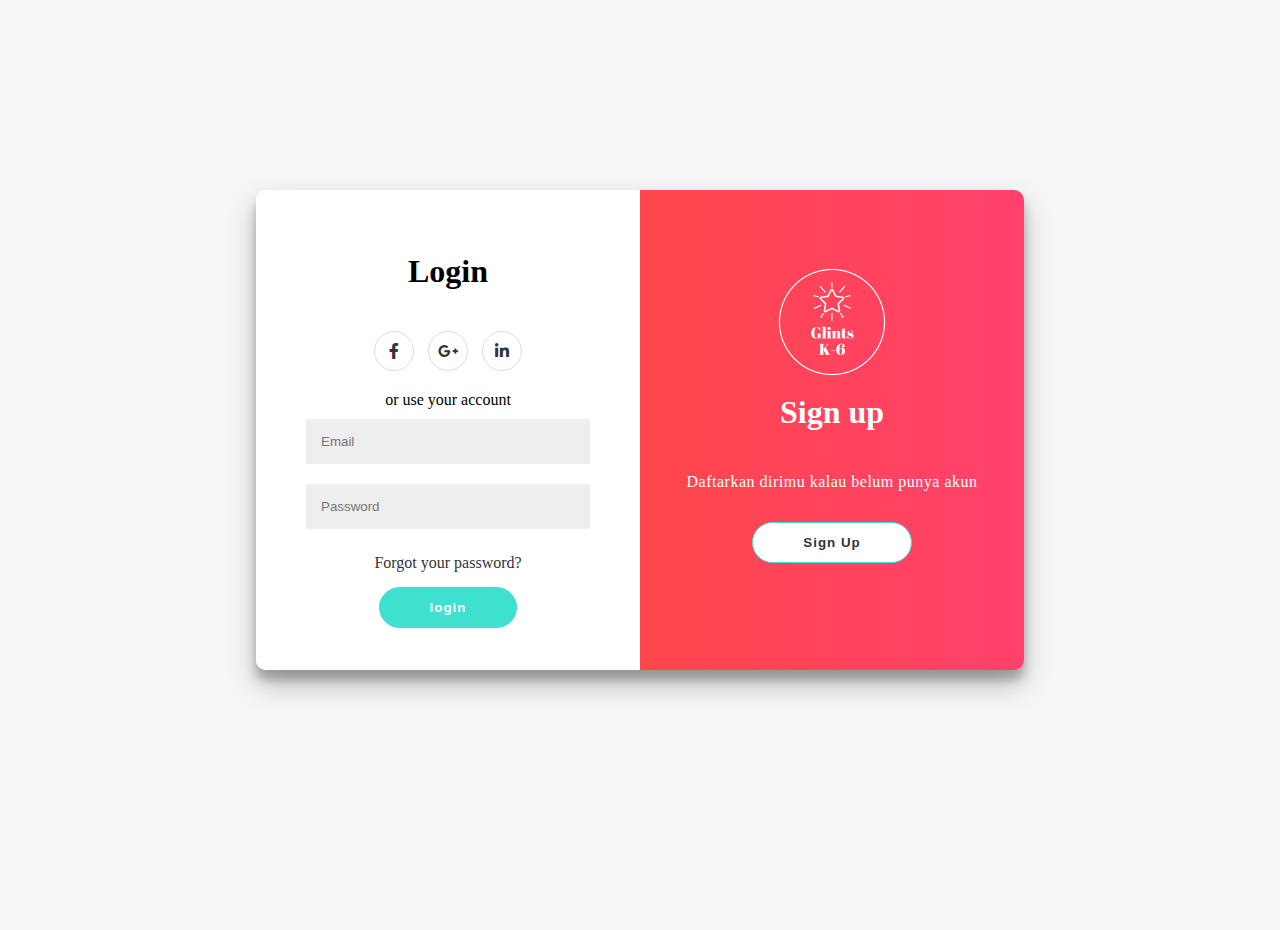
<file: index.html>
<!DOCTYPE html>
<html lang="en">
    <head>
        <meta charset="UTF-8" />
        <meta http-equiv="X-UA-Compatible" content="IE=edge" />
        <meta name="viewport" content="width=device-width, initial-scale=1.0" />
        <title>Document</title>
        <link rel="stylesheet" href="./style.css" />
        <link
            rel="stylesheet"
            href="//use.fontawesome.com/releases/v5.8.1/css/all.css"
        />
    </head>

    <body>
        <div class="container" id="container">
            <!-- Main Start -->
            <div class="formContainer signUp">
                <form action="#" onsubmit="return false">
                    <h1>Sign up</h1>
                    <div class="socialMedia">
                        <a href="#" class="social"
                            ><i class="fab fa-facebook-f"></i
                        ></a>
                        <a href="#" class="social"
                            ><i class="fab fa-google-plus-g"></i
                        ></a>
                        <a href="#" class="social"
                            ><i class="fab fa-linkedin-in"></i
                        ></a>
                    </div>
                    or use email
                    <input type="text" placeholder="Name" id="nameSignup" />
                    <input type="email" placeholder="Email" id="emailSignup" />
                    <input
                        type="password"
                        placeholder="Password"
                        id="passSignup"
                    />
                    <button type="submit" onclick="Signup()">Sign Up</button>
                </form>
            </div>

            <div class="formContainer login">
                <form action="#" id="loginForm" onsubmit="return false">
                    <h1>Login</h1>

                    <div class="socialMedia">
                        <a href="#" class="social"
                            ><i class="fab fa-facebook-f"></i
                        ></a>
                        <a href="#" class="social"
                            ><i class="fab fa-google-plus-g"></i
                        ></a>
                        <a href="#" class="social"
                            ><i class="fab fa-linkedin-in"></i
                        ></a>
                    </div>
                    <span>or use your account </span>
                    <input type="email" placeholder="Email" id="email" />
                    <input type="password" placeholder="Password" id="pass" />
                    <a href="./forget.html">Forgot your password?</a>

                    <button type="submit" onclick="Login()">login</button>
                </form>
            </div>
            <!-- Main End -->

            <!-- Slider Start -->
            <div class="slider">
                <div class="sliders">
                    <div class="sliderContainer sliderL">
                        <img
                            src="./picture/Glints K-6-logos_white.png"
                            alt=""
                        />

                        <h1>Welcome Back!</h1>
                        <p>Silahkan login kalau sudah punya akun</p>
                        <button class="sliderBtn" id="login">login</button>
                    </div>
                    <div class="sliderContainer sliderR">
                        <img
                            src="./picture/Glints K-6-logos_white.png"
                            alt=""
                        />
                        <h1>Sign up</h1>
                        <p>Daftarkan dirimu kalau belum punya akun</p>
                        <button class="sliderBtn" id="signUp">Sign Up</button>
                    </div>
                </div>
            </div>
            <!-- Slider End -->
        </div>

        <script src="./script.js"></script>
    </body>
</html>
</file>
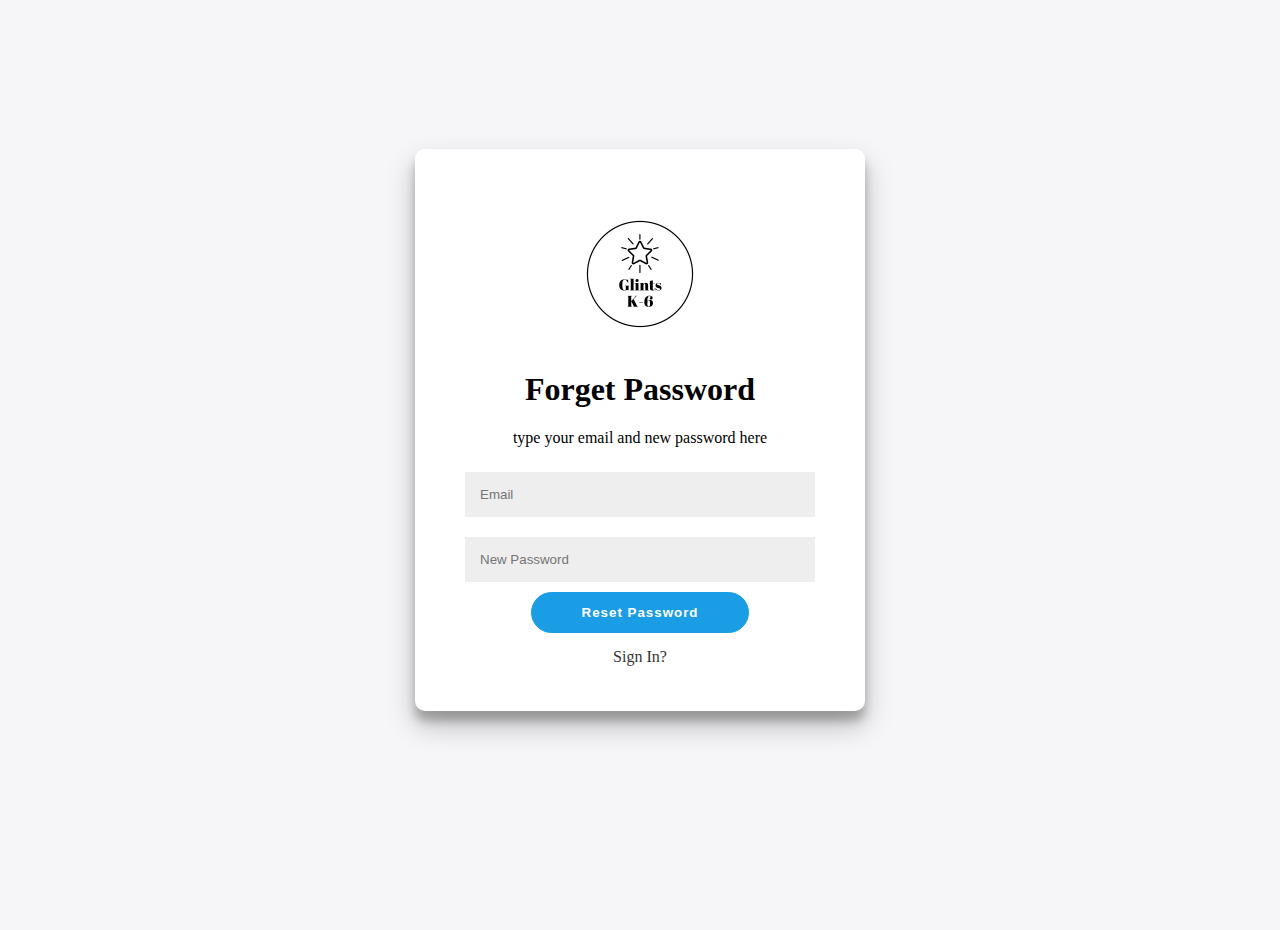
<file: forget.html>
<!DOCTYPE html>
<html lang="en">

<head>
   <meta charset="UTF-8">
   <meta http-equiv="X-UA-Compatible" content="IE=edge">
   <meta name="viewport" content="width=device-width, initial-scale=1.0">
   <title>Document</title>
   <link rel="stylesheet" href="./styles/style.css">
</head>

<body>
   <div class="containerForget">
      <div class="formContainer-Forget">
         <form action="#" onsubmit="return false">
            <img src="./picture/Glints K-6-logos_black.png">
            <h1>Forget Password</h1>
            type your email and new password here
            <input type="email" placeholder="Email" id="email" style="margin-top: 25px;" />
            <input type="password" placeholder="New Password" id="pass" />
            <button type="submit" onclick="Forget()">Reset Password</button>
            <a href="./index.html">Sign In?</a>
         </form>
      </div>

   </div>

   <script src="./scripts/script.js"></script>
</body>

</html>
</file>
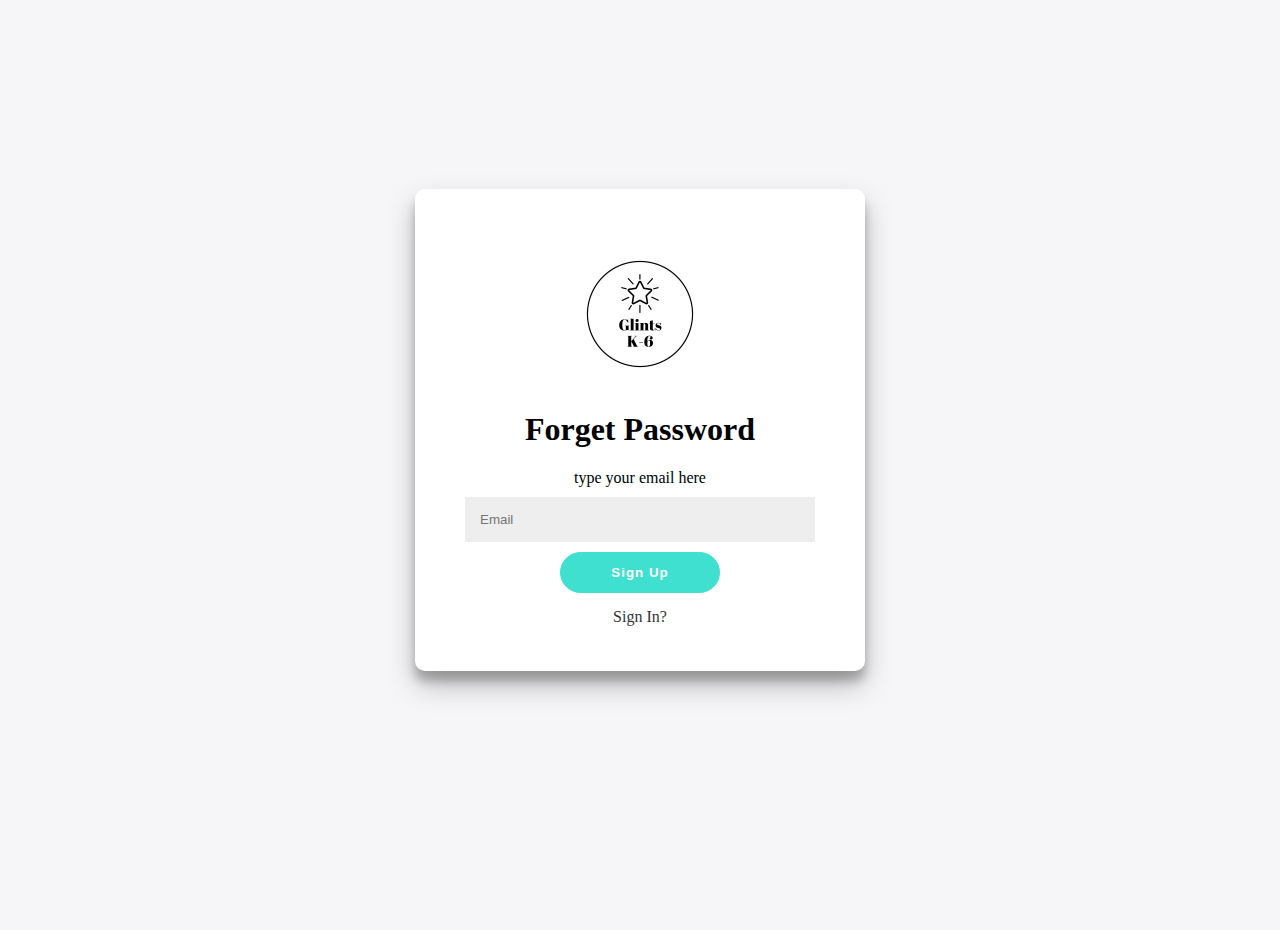
<file: coba/forget.html>
<!DOCTYPE html>
<html lang="en">

<head>
   <meta charset="UTF-8">
   <meta http-equiv="X-UA-Compatible" content="IE=edge">
   <meta name="viewport" content="width=device-width, initial-scale=1.0">
   <title>Document</title>
   <link rel="stylesheet" href="./style.css">
</head>

<body>
   <div class="containerForget">
      <div class="formContainer-Forget">
         <form action="#">
            <img src="./picture/Glints K-6-logos_black.png" alt="">
            <h1>Forget Password</h1>
            type your email here
            <input type="email" placeholder="Email" />
            <button>Sign Up</button>
            <a href="./login.html">Sign In?</a>

         </form>
      </div>

   </div>

   <script src="./script.js"></script>
</body>

</html>
</file>
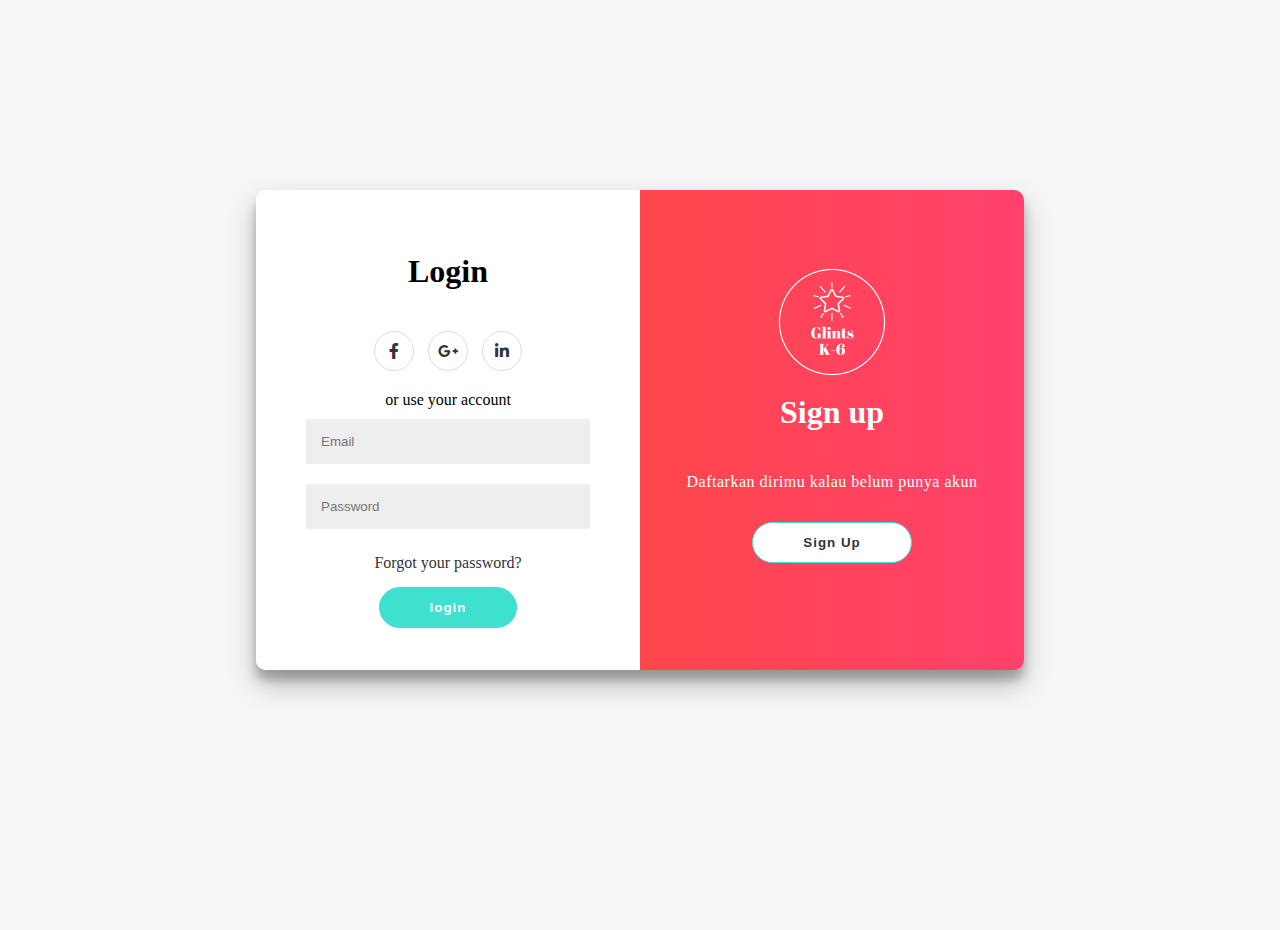
<file: coba/login.html>
<!DOCTYPE html>
<html lang="en">

<head>
   <meta charset="UTF-8">
   <meta http-equiv="X-UA-Compatible" content="IE=edge">
   <meta name="viewport" content="width=device-width, initial-scale=1.0">
   <title>Document</title>
   <link rel="stylesheet" href="./style.css">
   <link rel="stylesheet" href="//use.fontawesome.com/releases/v5.8.1/css/all.css">
</head>

<body>
   <div class="container" id="container">
      <!-- Main Start -->
      <div class="formContainer signUp">
         <form action="#">
            <h1>Sign up</h1>
            <div class="socialMedia">
               <a href="#" class="social"><i class="fab fa-facebook-f"></i></a>
               <a href="#" class="social"><i class="fab fa-google-plus-g"></i></a>
               <a href="#" class="social"><i class="fab fa-linkedin-in"></i></a>
            </div>
            or use email
            <input type="text" placeholder="Name" />
            <input type="email" placeholder="Email" />
            <input type="password" placeholder="Password" />
            <button>Sign Up</button>
         </form>
      </div>

      <div class="formContainer login">
         <form action="#" id='loginForm'>
            <h1>Login</h1>

            <div class="socialMedia">
               <a href="#" class="social"><i class="fab fa-facebook-f"></i></a>
               <a href="#" class="social"><i class="fab fa-google-plus-g"></i></a>
               <a href="#" class="social"><i class="fab fa-linkedin-in"></i></a>
            </div>
            <span>or use your account </span>
            <input type="email" placeholder="Email" id='email' />
            <input type="password" placeholder="Password" id='pass' />
            <a href="./forget.html">Forgot your password?</a>

            <button type="submit">login</button>

         </form>
      </div>
      <!-- Main End -->

      <!-- Slider Start -->
      <div class="slider">
         <div class="sliders">
            <div class="sliderContainer sliderL">
               <img src="./picture/Glints K-6-logos_white.png" alt="">

               <h1>Welcome Back!</h1>
               <p>Silahkan login kalau sudah punya akun </p>
               <button class="sliderBtn" id="login">login</button>
            </div>
            <div class="sliderContainer sliderR">
               <img src="./picture/Glints K-6-logos_white.png" alt="">
               <h1>Sign up</h1>
               <p>Daftarkan dirimu kalau belum punya akun</p>
               <button class="sliderBtn" id="signUp">Sign Up</button>
            </div>
         </div>
      </div>
      <!-- Slider End -->
   </div>

   <script src="./script.js"></script>

</body>

</html>
</file>
<file: style.css>
* {
    box-sizing: border-box;
}

body {
    background: #f6f5f7;
    display: flex;
    justify-content: center;
    align-items: center;
    flex-direction: column;
    margin: -20px 0 50px;
    height: 100vh;
}

h1 {
    font-weight: bold;
}

p {
    font-weight: 100;
    line-height: 20px;
    letter-spacing: 0.5px;
    margin: 20px 0 30px;
}

a {
    color: #333;
    text-decoration: none;
    margin: 15px 0;
}

button {
    border-radius: 30px;
    border: 1px solid #40e0d0;
    background-color: #40e0d0;
    color: #ffffff;
    font-weight: bold;
    padding: 12px 50px;
    letter-spacing: 1px;
    transition: transform 80ms ease-in;
}

button:active {
    transform: scale(0.95);
}

button:focus {
    outline: none;
}

button.sliderBtn {
    background-color: #ffffff;
    border-color: #40e0d0;
    color: #333;
}

form {
    background-color: #ffffff;
    display: flex;
    align-items: center;
    justify-content: center;
    flex-direction: column;
    padding: 0 50px;
    height: 100%;
    text-align: center;
}

input {
    background-color: #eee;
    border: none;
    padding: 15px 15px;
    margin: 10px 0;
    width: 100%;
}

/* -----------Login----------- */

.container {
    background-color: #fff;
    border-radius: 10px;
    box-shadow: 0 14px 28px rgba(0, 0, 0, 0.25), 0 10px 10px rgba(0, 0, 0, 0.22);
    position: relative;
    overflow: hidden;
    width: 768px;
    max-width: 100%;
    min-height: 480px;
}

.formContainer {
    position: absolute;
    top: 0;
    height: 100%;
    transition: all 0.6s ease-in-out;
}

.login {
    left: 0;
    width: 50%;
    z-index: 2;
}

.signUp {
    left: 0;
    width: 50%;
    opacity: 0;
    z-index: 1;
}

.slider {
    position: absolute;
    top: 0;
    left: 50%;
    width: 50%;
    height: 100%;
    overflow: hidden;
    transition: transform 0.6s ease-in-out;
    z-index: 100;
}

.sliders {
    background: #ff416c;
    background: -webkit-linear-gradient(to right, #ff4b2b, #ff416c);
    background: linear-gradient(to right, #ff4b2b, #ff416c);
    background-repeat: no-repeat;
    background-size: cover;
    background-position: 0 0;
    color: #ffffff;
    position: relative;
    left: -100%;
    height: 100%;
    width: 200%;
    transform: translateX(0);
    transition: transform 0.6s ease-in-out;
}

.sliderContainer {
    position: absolute;
    display: flex;
    align-items: center;
    justify-content: center;
    flex-direction: column;
    padding: 0 40px;
    text-align: center;
    top: 0;
    height: 100%;
    width: 50%;
    transform: translateX(0);
    transition: transform 0.6s ease-in-out;
}

.sliderL {
    transform: translateX(-20%);
}

.sliderR {
    right: 0;
    transform: translateX(0);
}

.sliders img {
    width: 150px;
    height: 150px;
    margin-top: -50px;
    margin-bottom: -25px;
}

.socialMedia {
    margin: 20px 0;
}

.socialMedia a {
    border: 1px solid #dddddd;
    border-radius: 50%;
    display: inline-flex;
    justify-content: center;
    align-items: center;
    margin: 0 5px;
    height: 40px;
    width: 40px;
}

/* --------Forget---------- */
.containerForget {
    background-color: #fff;
    border-radius: 10px;
    box-shadow: 0 14px 28px rgba(0, 0, 0, 0.25), 0 10px 10px rgba(0, 0, 0, 0.22);
    position: relative;
    overflow: hidden;
    width: 450px;
    max-width: 100%;
    min-height: 400px;
}

.formContainer-Forget {
    /* position: absolute; */
    top: 0;
    height: 100%;
    transition: all 0.6s ease-in-out;
    padding-bottom: 30px;
}

.formContainer-Forget img {
    width: 150px;
    height: 150px;
    margin-top: 50px;
}

/* Keyframe */
@keyframes show {
    0%,
    49.99% {
        opacity: 0;
        z-index: 1;
    }

    50%,
    100% {
        opacity: 1;
        z-index: 5;
    }
}

/* Active */
.container.active .login {
    transform: translateX(100%);
}

.container.active .signUp {
    transform: translateX(100%);
    opacity: 1;
    z-index: 5;
    animation: show 0.6s;
}

.container.active .slider {
    transform: translateX(-100%);
}

.container.active .sliders {
    transform: translateX(50%);
}

.container.active .sliderL {
    transform: translateX(0);
}

.container.active .sliderR {
    transform: translateX(20%);
}

/* -----Media Queries-------- */

@media screen and (max-width: 520px) {
    h1 {
        color: rebeccapurple;
    }

    .login {
        left: 0;
        width: 100%;
        z-index: 2;
    }

    .signUp {
        left: 0;
        width: 50%;
        opacity: 0;
        z-index: 1;
    }

    .slider {
        position: absolute;
        top: 0;
        left: 50%;
        width: 50%;
        height: 100%;
        overflow: hidden;
        transition: transform 0.6s ease-in-out;
        z-index: 100;
    }

    .sliders {
        background: #ff416c;
        background: -webkit-linear-gradient(to right, #ff4b2b, #ff416c);
        background: linear-gradient(to right, #ff4b2b, #ff416c);
        background-repeat: no-repeat;
        background-size: cover;
        background-position: 0 0;
        color: #ffffff;
        position: relative;
        left: -100%;
        height: 100%;
        width: 200%;
        transform: translateX(0);
        transition: transform 0.6s ease-in-out;
    }

    .sliderContainer {
        position: absolute;
        display: flex;
        align-items: center;
        justify-content: center;
        flex-direction: column;
        padding: 0 40px;
        text-align: center;
        top: 0;
        height: 100%;
        width: 50%;
        transform: translateX(0);
        transition: transform 0.6s ease-in-out;
    }
}
</file>
<file: styles/style.css>
* {
    box-sizing: border-box;
 }
 
 body {
    background: #f6f5f7;
    display: flex;
    justify-content: center;
    align-items: center;
    flex-direction: column;
    margin: -20px 0 50px;
    height: 100vh;
 }
 
 h1 {
    font-weight: bold;
 }
 
 p {
    font-weight: 100;
    line-height: 20px;
    letter-spacing: 0.5px;
    margin: 20px 0 30px;
 }
 
 a {
    color: #333;
    text-decoration: none;
    margin: 15px 0;
 }
 
 button {
    border-radius: 30px;
    border: 1px solid rgb(26, 157, 229);
    background-color: rgb(26, 157, 229);
    color: #ffffff;
    font-weight: bold;
    padding: 12px 50px;
    letter-spacing: 1px;
    transition: transform 80ms ease-in;
 }
 
 button:active {
    transform: scale(0.95);
 }
 
 button:focus {
    outline: none;
 }
 
 button.sliderBtn {
    background-color: #ffffff;
    border-color: #40e0d0;
    color: #333;
 }
 
 form {
    background-color: #ffffff;
    display: flex;
    align-items: center;
    justify-content: center;
    flex-direction: column;
    padding: 0 50px;
    height: 100%;
    text-align: center;
 }
 
 input {
    background-color: #eee;
    border: none;
    padding: 15px 15px;
    margin: 10px 0;
    width: 100%;
 }
 
 /* -----------Login----------- */
 
 .container {
    background-color: #fff;
    border-radius: 10px;
    box-shadow: 0 14px 28px rgba(0, 0, 0, 0.25), 0 10px 10px rgba(0, 0, 0, 0.22);
    position: relative;
    overflow: hidden;
    width: 768px;
    max-width: 100%;
    min-height: 525px;
 }
 
 .formContainer {
    position: absolute;
    top: 0;
    height: 100%;
    transition: all 0.6s ease-in-out;
 }
 
 .login {
    left: 0;
    width: 50%;
    z-index: 2;
 }
 
 .signUp {
    left: 0;
    width: 50%;
    opacity: 0;
    z-index: 1;
 }
 
 .slider {
    position: absolute;
    top: 0;
    left: 50%;
    width: 50%;
    height: 100%;
    overflow: hidden;
    transition: transform 0.6s ease-in-out;
    z-index: 100;
 }
 
 .sliders {
    background: #ff416c;
    background: -webkit-linear-gradient(to left,
          rgb(26, 157, 229),
          rgb(70, 236, 228));
    background: linear-gradient(to left,
          rgb(26, 157, 229),
          rgb(70, 236, 228));
    background-repeat: no-repeat;
    background-size: cover;
    background-position: 0 0;
    color: #ffffff;
    position: relative;
    left: -100%;
    height: 100%;
    width: 200%;
    transform: translateX(0);
    transition: transform 0.6s ease-in-out;
 }
 
 .sliderContainer {
    position: absolute;
    display: flex;
    align-items: center;
    justify-content: center;
    flex-direction: column;
    padding: 0 40px;
    text-align: center;
    top: 0;
    height: 100%;
    width: 50%;
    transform: translateX(0);
    transition: transform 0.6s ease-in-out;
 }
 
 .sliderL {
    transform: translateX(-20%);
 }
 
 .sliderR {
    right: 0;
    transform: translateX(0);
 }
 
 .sliders img {
    width: 150px;
    height: 150px;
    margin-top: -50px;
    margin-bottom: -25px;
 }
 
 .socialMedia {
    margin: 20px 0;
 }
 
 .socialMedia a {
    border: 1px solid #dddddd;
    border-radius: 50%;
    display: inline-flex;
    justify-content: center;
    align-items: center;
    margin: 0 5px;
    height: 40px;
    width: 40px;
 }
 
 /* --------Forget---------- */
 .containerForget {
    background-color: #fff;
    border-radius: 10px;
    box-shadow: 0 14px 28px rgba(0, 0, 0, 0.25), 0 10px 10px rgba(0, 0, 0, 0.22);
    position: relative;
    overflow: hidden;
    width: 450px;
    max-width: 100%;
    min-height: 400px;
 }
 
 .formContainer-Forget {
    /* position: absolute; */
    top: 0;
    height: 100%;
    transition: all 0.6s ease-in-out;
    padding-bottom: 30px;
 }
 
 .formContainer-Forget img {
    width: 150px;
    height: 150px;
    margin-top: 50px;
 }
 
 #radio-button {
    display: flex;
    flex-direction: row;
    justify-content: space-around;
    align-items: center;
    margin-bottom: 25px;
 }
 
 #radio-button>* {
    width: 50px;
 }
 
 /* Keyframe */
 @keyframes show {
 
    0%,
    49.99% {
       opacity: 0;
       z-index: 1;
    }
 
    50%,
    100% {
       opacity: 1;
       z-index: 5;
    }
 }
 
 /* Active */
 .container.active .login {
    transform: translateX(100%);
 }
 
 .container.active .signUp {
    transform: translateX(100%);
    opacity: 1;
    z-index: 5;
    animation: show 0.6s;
 }
 
 .container.active .slider {
    transform: translateX(-100%);
 }
 
 .container.active .sliders {
    transform: translateX(50%);
 }
 
 .container.active .sliderL {
    transform: translateX(0);
 }
 
 .container.active .sliderR {
    transform: translateX(20%);
 }
 
 /* -----Media Queries-------- */
 
 @media screen and (max-width: 520px) {
    h1 {
       color: rebeccapurple;
    }
 
    .login {
       left: 0;
       width: 100%;
       z-index: 2;
    }
 
    .signUp {
       left: 0;
       width: 50%;
       opacity: 0;
       z-index: 1;
    }
 
    .slider {
       position: absolute;
       top: 0;
       left: 50%;
       width: 50%;
       height: 100%;
       overflow: hidden;
       transition: transform 0.6s ease-in-out;
       z-index: 100;
    }
 
    .sliders {
       background: #ff416c;
       background: -webkit-linear-gradient(to right, #ff4b2b, #ff416c);
       background: linear-gradient(to right, #ff4b2b, #ff416c);
       background-repeat: no-repeat;
       background-size: cover;
       background-position: 0 0;
       color: #ffffff;
       position: relative;
       left: -100%;
       height: 100%;
       width: 200%;
       transform: translateX(0);
       transition: transform 0.6s ease-in-out;
    }
 
    .sliderContainer {
       position: absolute;
       display: flex;
       align-items: center;
       justify-content: center;
       flex-direction: column;
       padding: 0 40px;
       text-align: center;
       top: 0;
       height: 100%;
       width: 50%;
       transform: translateX(0);
       transition: transform 0.6s ease-in-out;
    }
 }
</file>
<file: coba/style.css>
* {
   box-sizing: border-box;
}

body {
   background: #f6f5f7;
   display: flex;
   justify-content: center;
   align-items: center;
   flex-direction: column;
   margin: -20px 0 50px;
   height: 100vh;

}

h1 {
   font-weight: bold;
}

p {
   font-weight: 100;
   line-height: 20px;
   letter-spacing: 0.5px;
   margin: 20px 0 30px;
}

a {
   color: #333;
   text-decoration: none;
   margin: 15px 0;
}

button {
   border-radius: 30px;
   border: 1px solid #40E0D0;
   background-color: #40E0D0;
   color: #FFFFFF;
   font-weight: bold;
   padding: 12px 50px;
   letter-spacing: 1px;
   transition: transform 80ms ease-in;
}

button:active {
   transform: scale(0.95);
}

button:focus {
   outline: none;
}

button.sliderBtn {
   background-color: #FFFFFF;
   border-color: #40E0D0;
   color: #333;
}

form {
   background-color: #FFFFFF;
   display: flex;
   align-items: center;
   justify-content: center;
   flex-direction: column;
   padding: 0 50px;
   height: 100%;
   text-align: center;
}

input {
   background-color: #eee;
   border: none;
   padding: 15px 15px;
   margin: 10px 0;
   width: 100%;
}

/* -----------Login----------- */

.container {
   background-color: #fff;
   border-radius: 10px;
   box-shadow: 0 14px 28px rgba(0, 0, 0, 0.25),
      0 10px 10px rgba(0, 0, 0, 0.22);
   position: relative;
   overflow: hidden;
   width: 768px;
   max-width: 100%;
   min-height: 480px;
}

.formContainer {
   position: absolute;
   top: 0;
   height: 100%;
   transition: all 0.6s ease-in-out;
}

.login {
   left: 0;
   width: 50%;
   z-index: 2;
}

.signUp {
   left: 0;
   width: 50%;
   opacity: 0;
   z-index: 1;
}

.slider {
   position: absolute;
   top: 0;
   left: 50%;
   width: 50%;
   height: 100%;
   overflow: hidden;
   transition: transform 0.6s ease-in-out;
   z-index: 100;
}

.sliders {
   background: #FF416C;
   background: -webkit-linear-gradient(to right, #FF4B2B, #FF416C);
   background: linear-gradient(to right, #FF4B2B, #FF416C);
   background-repeat: no-repeat;
   background-size: cover;
   background-position: 0 0;
   color: #FFFFFF;
   position: relative;
   left: -100%;
   height: 100%;
   width: 200%;
   transform: translateX(0);
   transition: transform 0.6s ease-in-out;
}

.sliderContainer {
   position: absolute;
   display: flex;
   align-items: center;
   justify-content: center;
   flex-direction: column;
   padding: 0 40px;
   text-align: center;
   top: 0;
   height: 100%;
   width: 50%;
   transform: translateX(0);
   transition: transform 0.6s ease-in-out;
}

.sliderL {
   transform: translateX(-20%);
}

.sliderR {
   right: 0;
   transform: translateX(0);
}

.sliders img {
   width: 150px;
   height: 150px;
   margin-top: -50px;
   margin-bottom: -25px;
}



.socialMedia {
   margin: 20px 0;
}

.socialMedia a {
   border: 1px solid #DDDDDD;
   border-radius: 50%;
   display: inline-flex;
   justify-content: center;
   align-items: center;
   margin: 0 5px;
   height: 40px;
   width: 40px;
}



/* --------Forget---------- */
.containerForget {
   background-color: #fff;
   border-radius: 10px;
   box-shadow: 0 14px 28px rgba(0, 0, 0, 0.25),
      0 10px 10px rgba(0, 0, 0, 0.22);
   position: relative;
   overflow: hidden;
   width: 450px;
   max-width: 100%;
   min-height: 400px;
}

.formContainer-Forget {
   /* position: absolute; */
   top: 0;
   height: 100%;
   transition: all 0.6s ease-in-out;
   padding-bottom: 30px;
}

.formContainer-Forget img {
   width: 150px;
   height: 150px;
   margin-top: 50px;
}

/* Keyframe */
@keyframes show {

   0%,
   49.99% {
      opacity: 0;
      z-index: 1;
   }

   50%,
   100% {
      opacity: 1;
      z-index: 5;
   }
}


/* Active */
.container.active .login {
   transform: translateX(100%);
}

.container.active .signUp {
   transform: translateX(100%);
   opacity: 1;
   z-index: 5;
   animation: show 0.6s;
}


.container.active .slider {
   transform: translateX(-100%);
}

.container.active .sliders {
   transform: translateX(50%);
}

.container.active .sliderL {
   transform: translateX(0);
}

.container.active .sliderR {
   transform: translateX(20%);
}

/* -----Media Queries-------- */

@media screen and (max-width: 520px) {
   h1 {
      color: rebeccapurple;
   }

   .login {
      left: 0;
      width: 100%;
      z-index: 2;
   }

   .signUp {
      left: 0;
      width: 50%;
      opacity: 0;
      z-index: 1;
   }

   .slider {
      position: absolute;
      top: 0;
      left: 50%;
      width: 50%;
      height: 100%;
      overflow: hidden;
      transition: transform 0.6s ease-in-out;
      z-index: 100;
   }

   .sliders {
      background: #FF416C;
      background: -webkit-linear-gradient(to right, #FF4B2B, #FF416C);
      background: linear-gradient(to right, #FF4B2B, #FF416C);
      background-repeat: no-repeat;
      background-size: cover;
      background-position: 0 0;
      color: #FFFFFF;
      position: relative;
      left: -100%;
      height: 100%;
      width: 200%;
      transform: translateX(0);
      transition: transform 0.6s ease-in-out;
   }

   .sliderContainer {
      position: absolute;
      display: flex;
      align-items: center;
      justify-content: center;
      flex-direction: column;
      padding: 0 40px;
      text-align: center;
      top: 0;
      height: 100%;
      width: 50%;
      transform: translateX(0);
      transition: transform 0.6s ease-in-out;
   }
}
</file>
